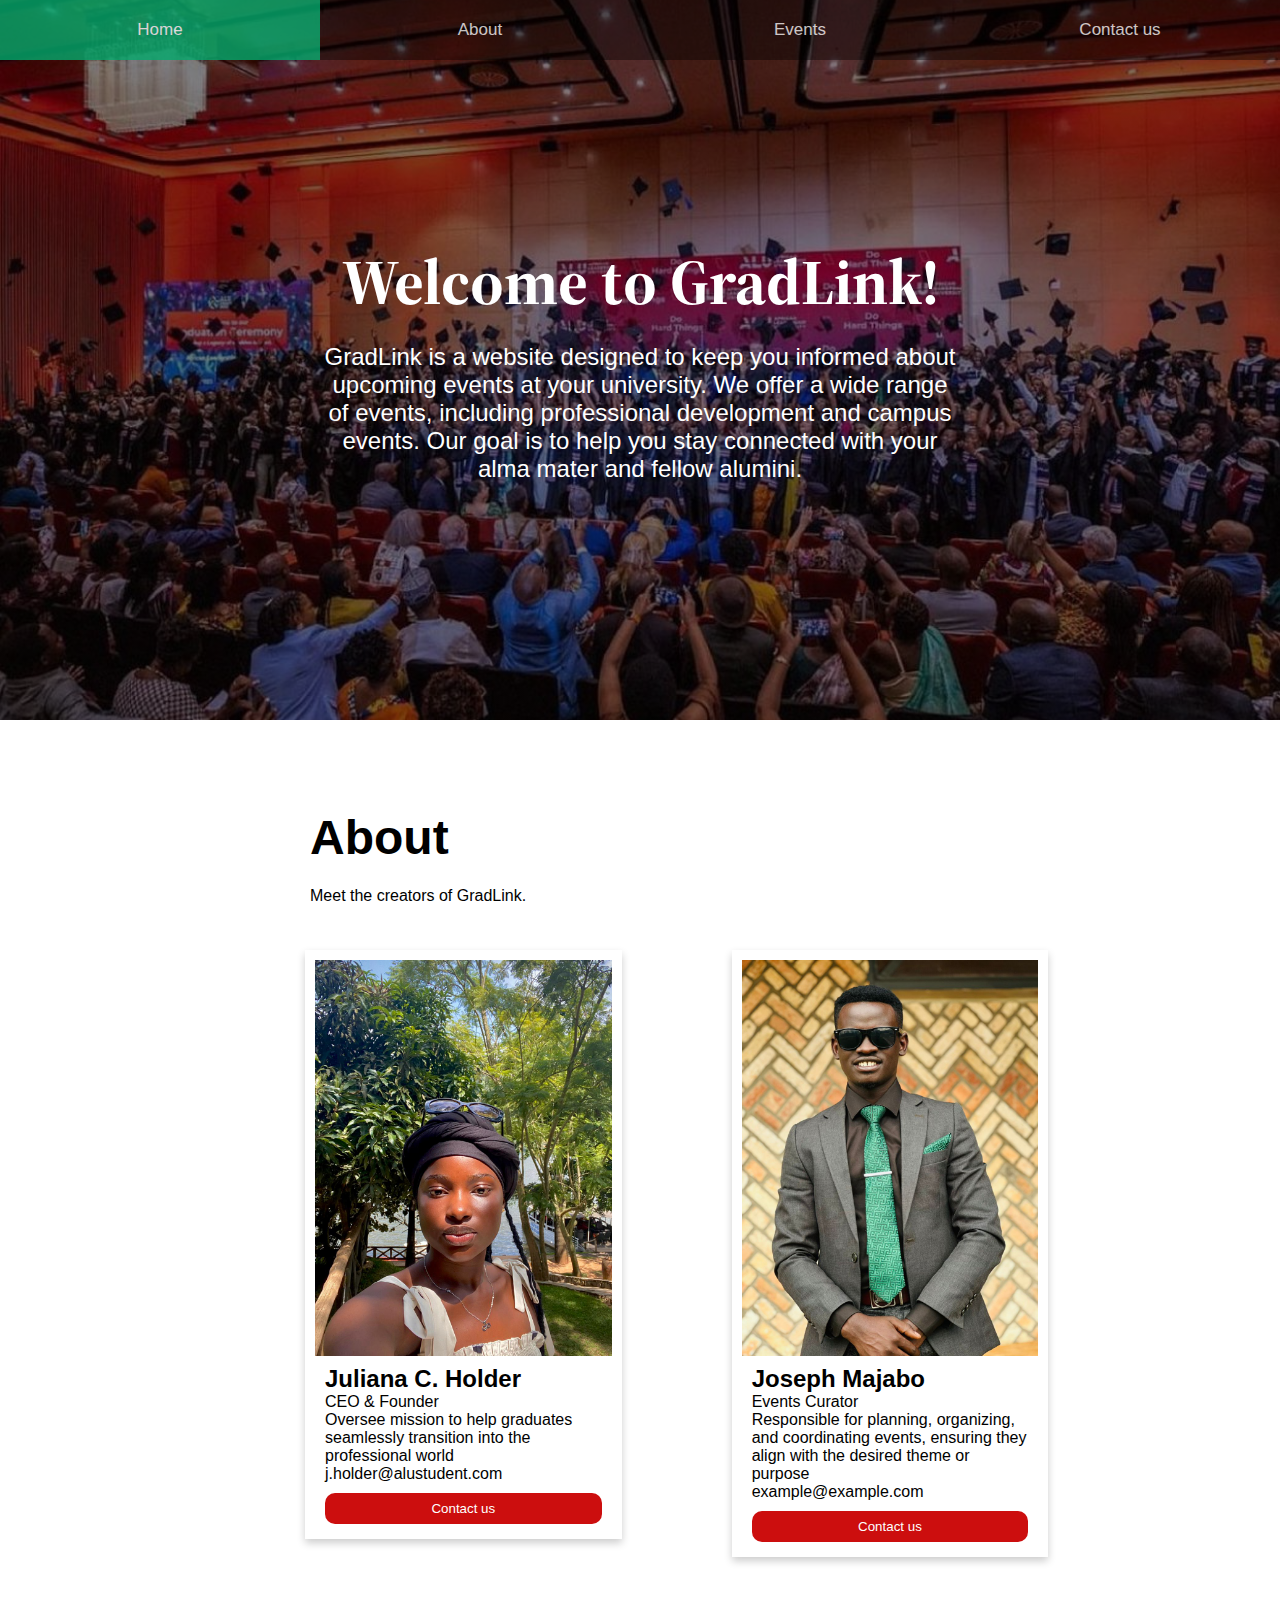
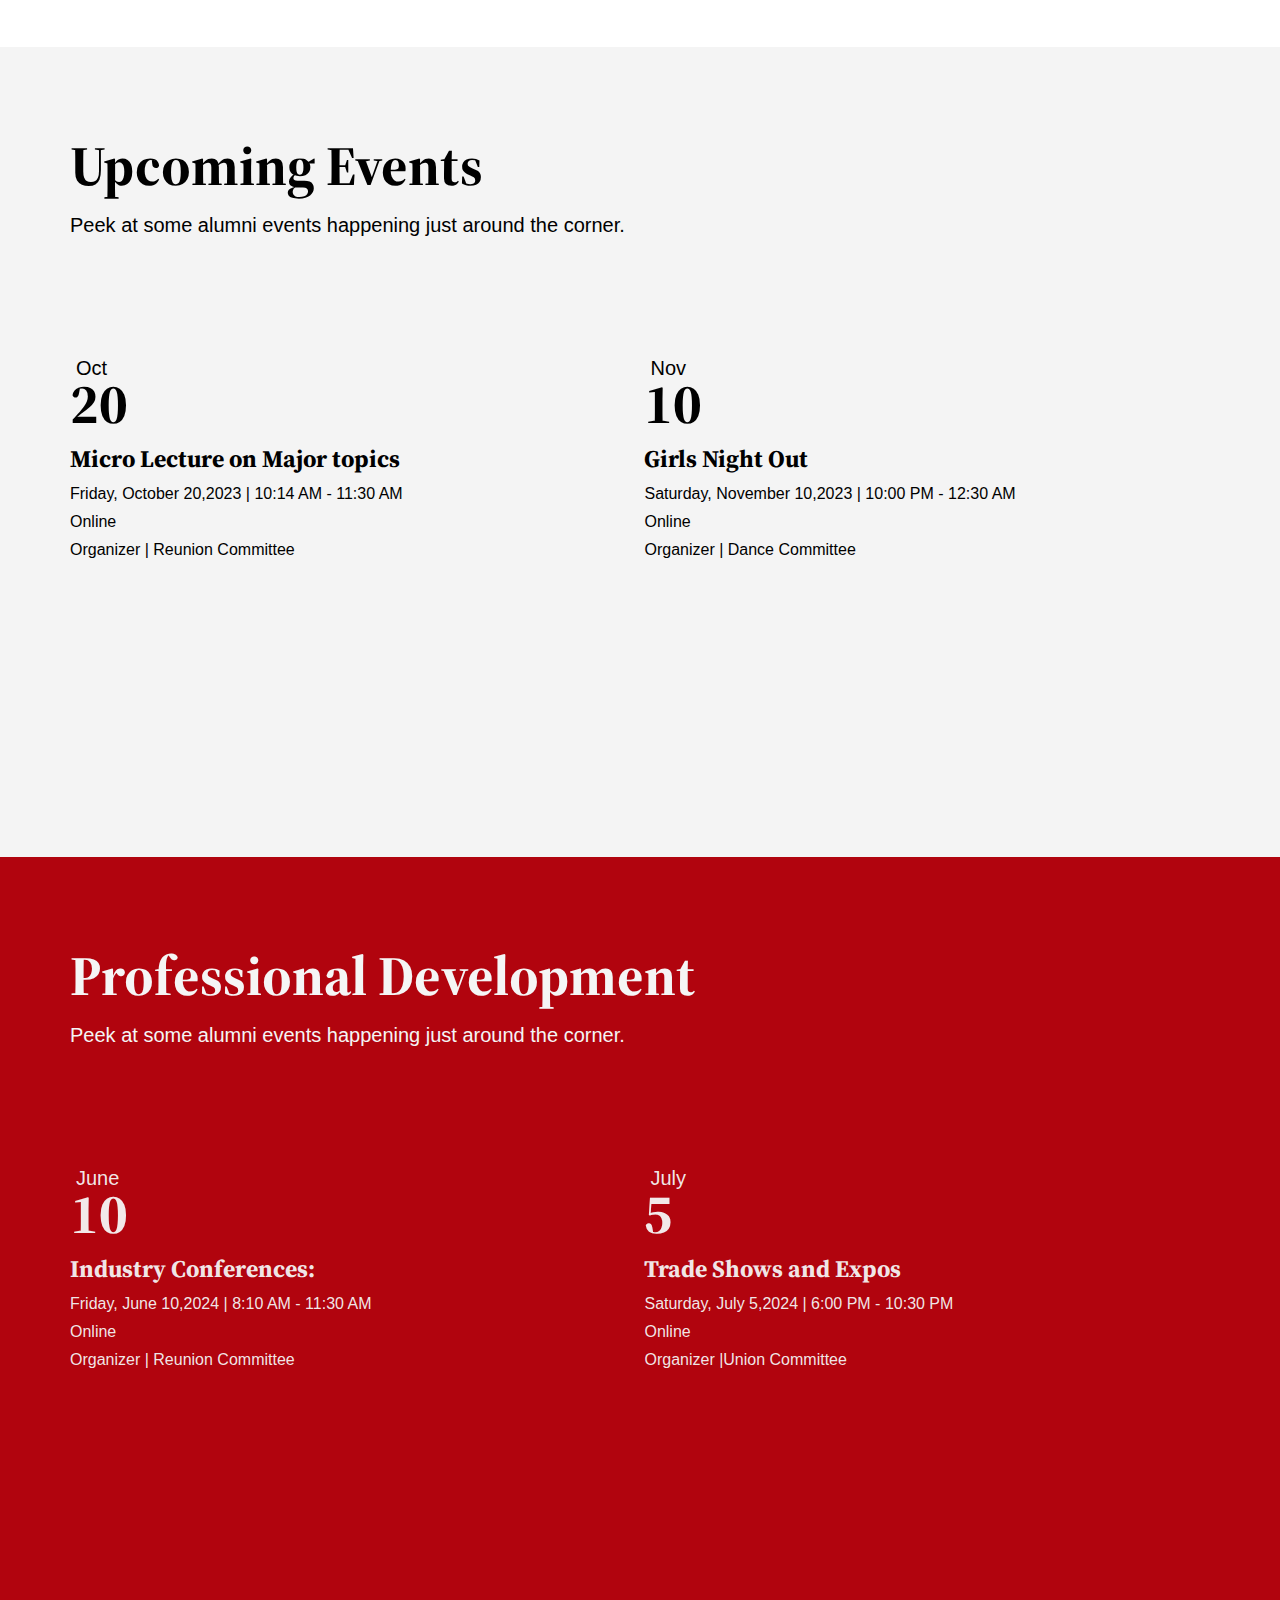
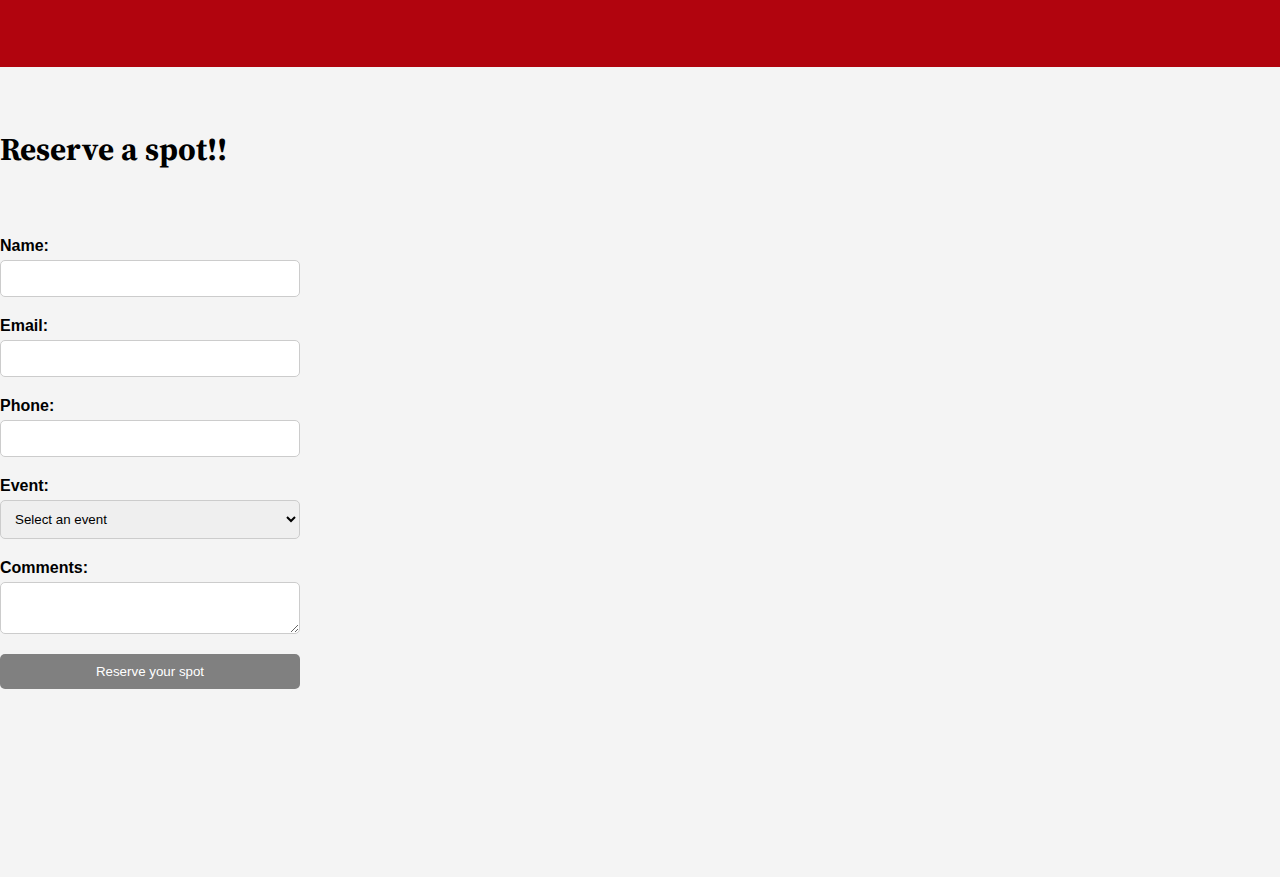
<file: html and css/index.html>
<!DOCTYPE html>
<html lang="en">
<head>
    <meta charset="UTF-8">
    <meta name="viewport" content="width=device-width, initial-scale=1.0">
    <title>Gradlink</title>
    <link rel="stylesheet" href="style.css">
</head>
<body>
  <!--Navigation bar-->
    <!-- Load an icon library to show a hamburger menu (bars) on small screens -->
<link rel="stylesheet" href="https://cdnjs.cloudflare.com/ajax/libs/font-awesome/4.7.0/css/font-awesome.min.css">

<div class="topnav" id="myTopnav">
  <a href="#home" class="active">Home</a>
  <a href="#news">About</a>
  <a href="#contact">Events</a>
  <a href="#about">Contact us</a>
  <a href="javascript:void(0);" class="icon" onclick="myFunction()">
    <i class="fa fa-bars"></i>
  </a>

  <!--Hero Image plus welcome message-->
</div>
<div class="hero-image">
    <div class="hero-text">
      <h1>Welcome to GradLink!</h1>
      <br>
      <p>GradLink is a website designed to keep you informed about upcoming events at your university. We offer a wide range of events, 
        including professional development and campus events. 
        Our goal is to help you stay connected with your alma mater and fellow alumini.
      </p>
    </div>
  </div>

  <!--About us and meet the team plus images-->
    <div class="about-us">
    <h1>About</h1>
    <br>
    <p>Meet the creators of GradLink.</p>
    </div>

    <div class="row">
		<div class="column">
			<div class="card">
				<img src="Juliana negpod .jpg" alt="Juliana">
				<div class="container">
					<h2>Juliana C. Holder</h2>
					<p>CEO & Founder</p>
					<p>Oversee mission to help graduates seamlessly transition into the professional world</p>
					<p>j.holder@alustudent.com</p>
          <button class="button">Contact us</button>
				</div>
			</div>
		</div>
		<div class="column" id="move">
			<div class="card">
				<img src="Joseph.jpg" alt="Joseph">
				<div class="container">
					<h2>Joseph Majabo</h2>
					<p>Events Curator</p>
					<p>Responsible for planning, organizing, and coordinating events, ensuring they align with the desired theme or purpose</p>
					<p>example@example.com</p>
          <button class="button">Contact us</button>
				</div>
			</div>
		</div>
	</div>
<!--Upcoming events-->

<div class="upcom-events">
 <div class="upcom-header">
  <h1>Upcoming Events</h1>
  <p>Peek at some alumni events 
    happening just around the corner.</p>
  </div>
  <div class="event">
    <p id="month">Oct</p>
    <h2 id="date">20</h2>
    <h2>Micro Lecture on Major topics</h2>
    <p>Friday, October 20,2023 | 10:14 AM - 11:30 AM</p>
    <p>Online</p>
    <p>Organizer | Reunion Committee</p>
  </div>
  <div class="event">
    <p id="month">Nov</p>
    <h2 id="date">10</h2>
    <h2>Girls Night Out</h2>
    <p>Saturday, November 10,2023 | 10:00 PM - 12:30 AM</p>
    <p>Online</p>
    <p>Organizer | Dance Committee</p>
  </div>

  <div class="event">
    <p id="month">Dec</p>
    <h2 id="date">25</h2>
    <h2>Christmas Party</h2>
    <p>Friday, December 25,2023 | 9:00 AM - 5:30 PM</p>
    <p>Online</p>
    <p>Organizer | Reunion Committee</p>
  </div>
  <button class="event-button">View more Events</button>
</div>

<!--Professional Development -->

<div class="profess-events">
  <div class="profess-header">
   <h1>Professional Development</h1>
   <p>Peek at some alumni events 
     happening just around the corner.</p>
 </div>
   <div class="event">
     <p id="month">June</p>
     <h2 id="date">10</h2>
     <h2>Industry Conferences:</h2>
     <p>Friday, June 10,2024 | 8:10 AM - 11:30 AM</p>
     <p>Online</p>
     <p>Organizer | Reunion Committee</p>
   </div>
   <div class="event">
     <p id="month">July</p>
     <h2 id="date">5</h2>
     <h2>Trade Shows and Expos</h2>
     <p>Saturday, July 5,2024 | 6:00 PM - 10:30 PM</p>
     <p>Online</p>
     <p>Organizer |Union Committee</p>
   </div>
 
   <div class="event">
     <p id="month">August</p>
     <h2 id="date">21</h2>
     <h2>Networking Mixers</h2>
     <p>Friday, August 21,2023 | 12:00 PM - 5:30 PM</p>
     <p>Online</p>
     <p>Organizer | Reunion Committee</p>
   </div>
   <button class="register-button">Register</button>
 </div>
<!--Form to reserve a spot-->
 <div class="form-container">
 <h1 class="form-header">Reserve a spot!!</h1>
 <form action="" method="post">
  <label for="name">Name:</label>
  <input type="text" id="name" name="name" required>
  
  <label for="email">Email:</label>
  <input type="email" id="email" name="email" required>
  
  <label for="phone">Phone:</label>
  <input type="tel" id="phone" name="phone" pattern="[0-9]{3}-[0-9]{3}-[0-9]{4}" required>
  
  <label for="event">Event:</label>
  <select id="event" name="event" required>
    <option value="">Select an event</option>
    <option value="concert">Upcoming event</option>
    <option value="conference">Professional Event</option>
  </select>
  
  <label for="comments">Comments:</label>
  <textarea id="comments" name="comments"></textarea>
  
  <button type="submit">Reserve your spot</button>
</div>
  </form>
</body>
</html>
</file>
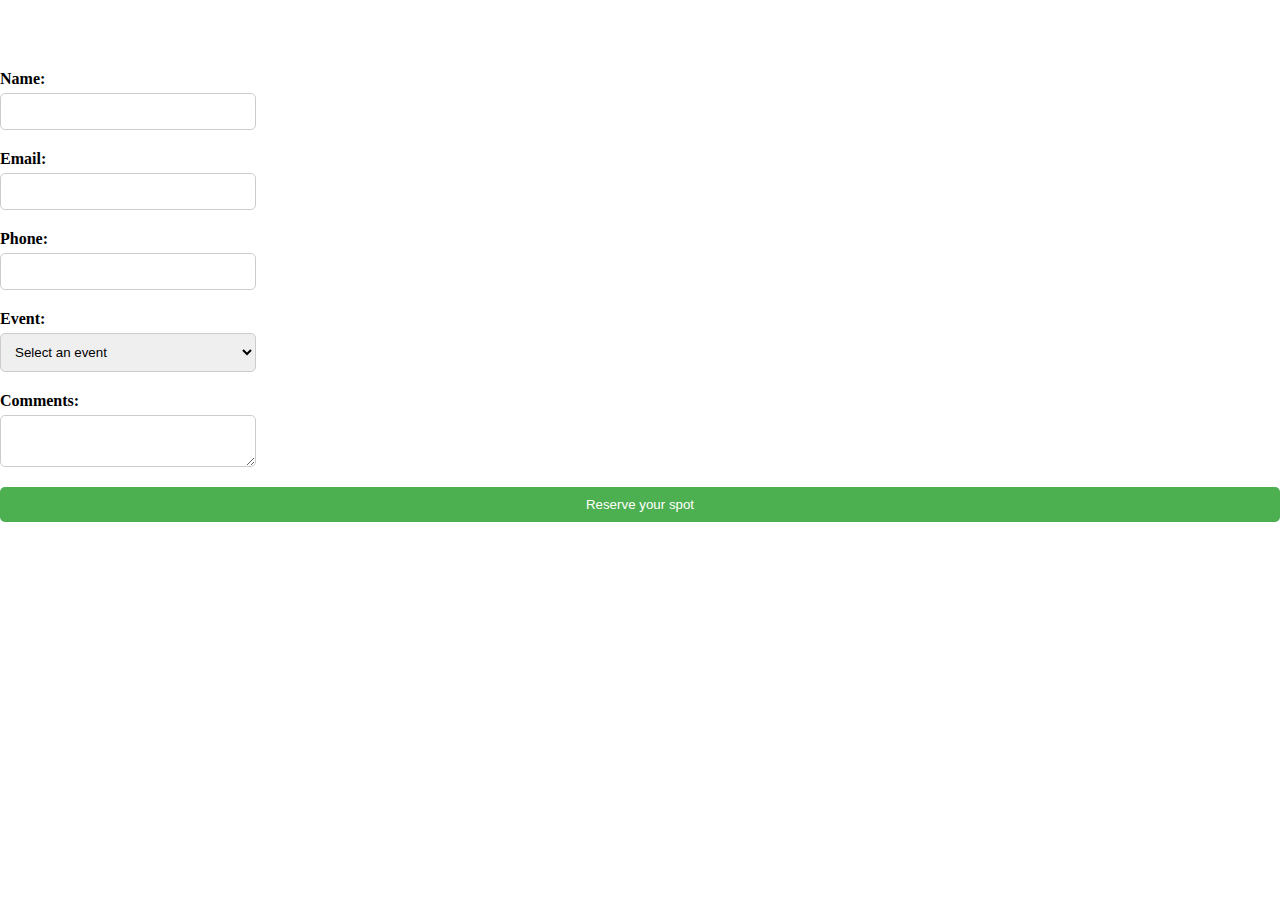
<file: html and css/trial.html>
<!DOCTYPE html>
<html lang="en">
<head>
	<meta charset="UTF-8">
	<title>Upcoming Events</title>
	<link rel="stylesheet" href="trial.css">
</head>
<body>
	<form action="process-form.php" method="post">
		<label for="name">Name:</label>
		<input type="text" id="name" name="name" required>
	  
		<label for="email">Email:</label>
		<input type="email" id="email" name="email" required>
	  
		<label for="phone">Phone:</label>
		<input type="tel" id="phone" name="phone" pattern="[0-9]{3}-[0-9]{3}-[0-9]{4}" required>
	  
		<label for="event">Event:</label>
		<select id="event" name="event" required>
		  <option value="">Select an event</option>
		  <option value="concert">Concert</option>
		  <option value="conference">Conference</option>
		  <option value="party">Party</option>
		</select>
	  
		<label for="comments">Comments:</label>
		<textarea id="comments" name="comments"></textarea>
	  
		<button type="submit">Reserve your spot</button>
	  </form>

</body>
</html>
</file>
<file: html and css/style.css>
@import url('https://fonts.googleapis.com/css2?family=Source+Serif+4:opsz,wght@8..60,700&family=Young+Serif&display=swap');
*{
    margin: 0;
    box-sizing: border-box;
    padding: 0;
    font-family:  Helvetica Neue,Helvetica,Arial,sans-serif;
}

/*Navigation Bar reference W3 code*/
.topnav {
    background-color: rgba(0, 0, 0, 0.5);
    opacity: 0.8;
    position: absolute;
    top: 0;
    left: 0;
    right: 0;
    z-index: 1;
  }
  
  /* Style the links inside the navigation bar */
  .topnav a {
    float: left;
    display: block;
    color: #f2f2f2;
    text-align: center;
    padding: 20px 20px;
    text-decoration: none;
    font-size: 17px;
    width: 25%;
   
  }
  
  
  .topnav a:hover {
    background-color: #ddd;
    color: black;
  }
  
  /* Add an active class to highlight the current page */
  .topnav a.active {
    background-color: #04AA6D;
    color: white;
  }
  
  /* Hide the link that should open and close the topnav on small screens */
  .topnav .icon {
    display: none;
  }
  /* When the screen is less than 600 pixels wide, hide all links, except for the first one ("Home"). Show the link that contains should open and close the topnav (.icon) */
@media screen and (max-width: 600px) {
    .topnav a:not(:first-child) {display: none;}
    .topnav a.icon {
      float: right;
      display: block;
    }
  }
  
  /* The "responsive" class is added to the topnav with JavaScript when the user clicks on the icon. This class makes the topnav look good on small screens (display the links vertically instead of horizontally) */
  @media screen and (max-width: 600px) {
    .topnav.responsive {position: relative;}
    .topnav.responsive a.icon {
      position: absolute;
      right: 0;
      top: 0;
    }
    .topnav.responsive a {
      float: none;
      display: block;
      text-align: left;
    }
  }

  body, html {
    height: 100%;
}

/* The hero image */
.hero-image {
  background-image: linear-gradient(rgba(0, 0, 0, 0.5), rgba(0, 0, 0, 0.5)), url("gradlink\ photo.jpg");
  height: 80%;
  background-position: center;
  background-repeat: no-repeat;
  background-size: cover;
  position: relative;
}

/* Place text in the middle of the image */
.hero-text {
  text-align: center;
  position: absolute;
  top: 50%;
  left: 50%;
  transform: translate(-50%, -50%);
  color: white;

}

.hero-text h1{
    font-size: 4rem;
    font-family: "Source Serif 4";
}

.hero-text p{
    font-size: 1.5rem;
}
/*About us section*/
 .row::after {
   content: "";
   clear: both;
   display: table;
   margin: auto;
    }
    
    .column {
      float: left;
      width: 33.33%;
      padding: 5px;
    }
    
    .card {
        box-shadow: 0 4px 8px 0 rgba(0, 0, 0, 0.2);
        padding: 10px;
    }
    
    .container {
        padding: 5px 10px;
     
    }
    #move{
        margin-left: 100px;
    }
    
    img {
        /*border-radius: 50%;*/
        width: 100%;
    }
  
    
    .about-us {
        
        margin-top: 90px;
        margin-left: 310px;
        font-family: "Source Serif 4";
    }

    .about-us h1{
      font-size: 3rem;
    }
    
    .row {
        margin: auto;
        margin-top: 40px;
        max-width: 1000px;
        margin-left: 300px;
        
    }
  
  .title {
    color: grey;
  }
  
  .button {
    border: none;
    outline: 0;
    display: inline-block;
    padding: 8px;
    color: white;
    background-color: rgb(204, 14, 14);
    text-align: center;
    cursor: pointer;
    width: 100%;
    border-radius: 10px;
    margin-top: 10px;
  }
  
  .button:hover {
    background-color: #555;
  }
/* Media query for screens smaller than 600px */
@media screen and (max-width: 600px) {
  .column {
      width: 100%; 
  }
  
  #move {
      margin-left: 5%; 
  }
  
  .about-us {
      margin-top: 10px; 
      margin-left: 5%; 
  }
  
  .about-us h1 {
      font-size: 1.5rem; 
  }
  
  .row {
      padding: 0; 
  }
  
  .button {
      padding: 5px;
  }
}
/*Upcoming events section*/
  .upcom-events {
    width: 100%;
    height: 90vh;
    background-color: rgb(244 244 244);
    position: relative;
    top: 85px;
  }

.upcom-header {
  margin-left: 70px;
  position: absolute;
  top: 80px;
  
}
.upcom-header h1{
  font-family: "Source Serif 4";
  font-size: 3.5rem;
  margin-bottom: 10px;
}
.upcom-header p{
  font-size: 20px;
  margin-bottom: 20px;
  font-weight: normal;
}

  
  
  .event {
    display: inline-block;
    width: 500px; /* Adjust the width to your preference */
    margin-left: 70px; /* Add some margin for spacing */
    margin-top: 300px;
}

  #month{
  font-size: 20px;
  margin-left: 6px;
  }
  .event h2{
    font-family: "Source Serif 4";
  }
  #date{
    font-size: 3.5rem;
    margin-top: -15px;
  }
  .event p{
    font-size: 1rem;
    margin-top: 10px;
  }
.event-button{
   border: none;
    outline: 0;
    display: block;
    padding: 20px;
    color: white;
    background-color: rgb(204, 14, 14);
    cursor: pointer;
    width: 15%;
    margin: auto;
    margin-top: 130px;
    text-align: center;
    font-size: 20px;
}
 /* Media query for screens smaller than 600px */
 @media screen and (max-width: 600px) {
  .upcom-header, .profess-header {
      margin-left: 5%; 
      top: 60px; 
  }

  .upcom-header h1, .profess-header h1 {
      font-size: 2rem; 
  }

  .upcom-header p, .profess-header p {
      font-size: 16px; 
  }

  .event {
      margin-left: 5%; 
  }

  .event p {
      font-size: 0.9rem; 
      margin-top: 5px;
  }
}

/*Professional events section*/
  
  .profess-events {
    background-color: #b1040e;
    width: 100%;
    height: 90vh;
    position: relative;
    top: 85px;
    color: rgba(245, 245, 245, 0.948);
  }
.profess-header{
    margin-left: 70px;
    position: absolute;
    top: 80px;
    color: whitesmoke;
    
  }
  .profess-header h1{
    font-family: "Source Serif 4";
    font-size: 3.5rem;
    margin-bottom: 10px;
  }
  .profess-header p{
    font-size: 20px;
    margin-bottom: 20px;
    font-weight: normal;
  }

  .register-button{
  border: 2px solid rgb(241, 50, 50);
  outline: 0;
  display: block;
  padding: 20px;
  color: white;
  background-color: rgb(204, 14, 14);
  cursor: pointer;
  width: 8%;
  margin: auto;
  margin-top: 130px;
  text-align: center;
  font-size: 20px;
  }
 

/*Reserve spot form*/

.form-container{
  background-color: rgb(244, 244, 244);
  width: 100%;
  height: 90vh;
  position: relative;
  top: 85px;
  margin-bottom: -20px;

}
.form-header{
  margin-bottom: 10px;
  font-family: "Source Serif 4";
  position: absolute;
  margin-top: 60px;
}
form {
  display: flex;
  flex-direction: column;
  align-items: left;
  margin-top: 150px;
  position: absolute;
  }
      
label {
   font-weight: bold;
  margin-top: 20px;
 }
      
input, select, textarea {
  width: 300px;
  padding: 10px;
  margin-top: 5px;
  border: 1px solid #ccc;
  border-radius: 5px;
  }
      
button {
  background-color: gray;
  color: white;
  padding: 10px 20px;
  border: none;
  border-radius: 5px;
  margin-top: 20px;
  cursor: pointer;
  }
      
 button:hover {
      background-color: black;
 }
</file>
<file: html and css/trial.css>
* {
	box-sizing: border-box;
	margin: 0;
	padding: 0;
}
.reserve-btn{
	background-color: black;
}

form {
	display: flex;
	flex-direction: column;
	align-items: left;
	margin-top: 50px;
  }
  
  label {
	font-weight: bold;
	margin-top: 20px;
  }
  
  input, select, textarea {
	width: 20%;
	padding: 10px;
	margin-top: 5px;
	border: 1px solid #ccc;
	border-radius: 5px;
  }
  
  button {
	background-color: #4CAF50;
	color: white;
	padding: 10px 20px;
	border: none;
	border-radius: 5px;
	margin-top: 20px;
	cursor: pointer;
  }
  
  button:hover {
	background-color: #3e8e41;
  }
</file>
